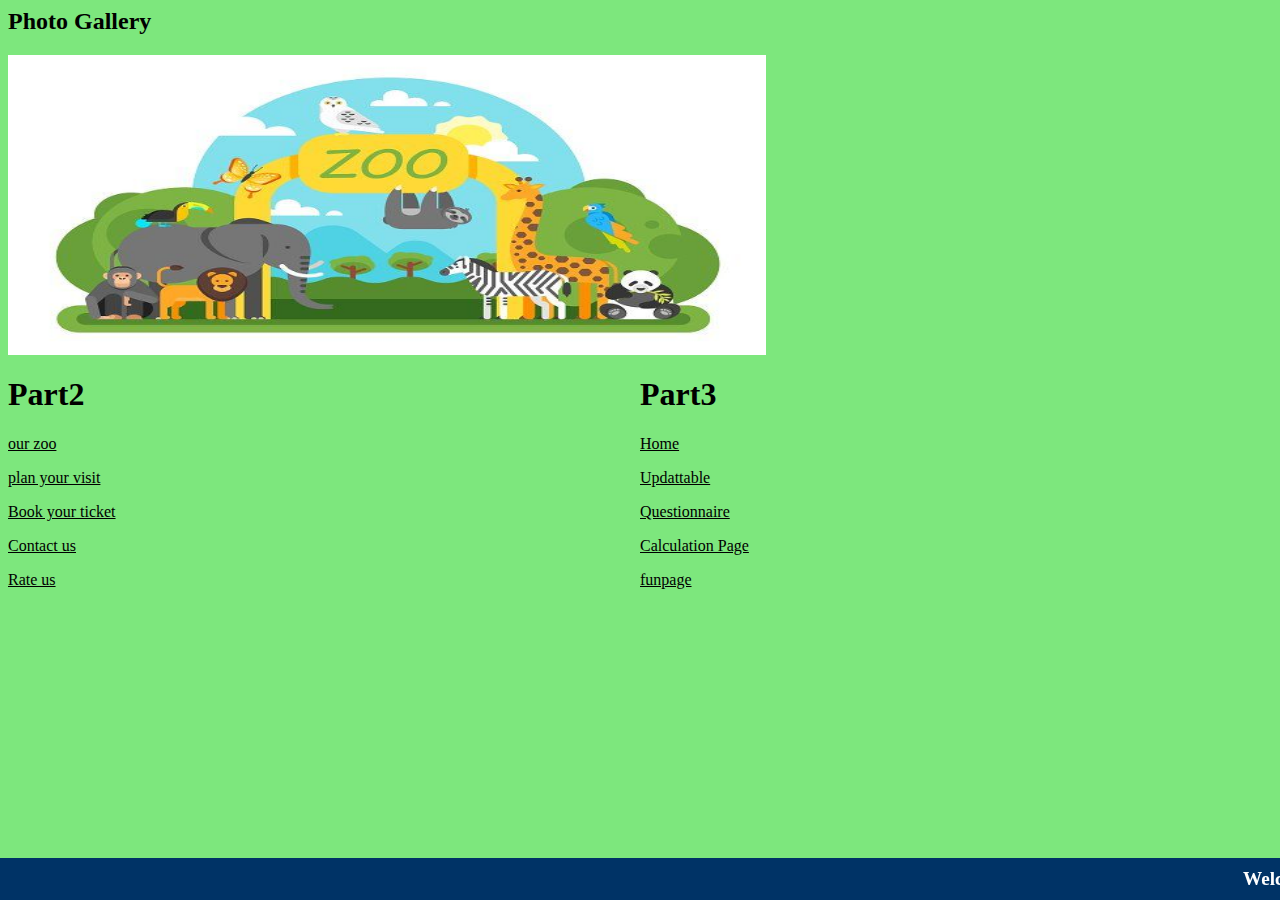
<file: index.html>
<html>
    <head>

    </head>
    <style>
        .photo-gallery {
            position: relative;
            height: 300px;
            overflow: hidden;
        }
      
        .photo-gallery img {
            position: absolute;
            top: 0;
            left: 0;
            width: 60%;
            height: 100%;
            opacity: 0;
            transition: opacity 1s;
        }
      
        .photo-gallery img {
            opacity: 1;
        }
    </style>
    
    <body style="background-color: rgb(125, 231, 125);">
        <div class="text-banner">
            <marquee direction="left">Welcome to the Zoo Time website! Today is <span id="current-date"></span>, and the time is <span id="current-time"></span></marquee>
          </div>
          
          <script>
            // Update the current date and time in the text-banner
            setInterval(function() {
              var now = new Date();
              document.getElementById("current-date").innerHTML = now.toLocaleDateString();
              document.getElementById("current-time").innerHTML = now.toLocaleTimeString();
            }, 1000);
          </script>
          
          <style>
            .text-banner {
              background-color: #003366;
              color: white;
              padding: 10px;
              position: fixed;
              bottom: 0;
              left: 0;
              width: 100%;
            }
          
            marquee {
              font-size: 1.2em;
              font-weight: bold;
            }
          </style>

<h2>Photo Gallery</h2>

<div class="photo-gallery">
  <img src="logo.jpg">
  <img src="zoo1.jpg">
  <img src="zoo2.jpg">
  <img src="zoo3.jpg">
  <img src="zoo4.jpg">
  <img src="zoo5.jpg">
  <img src="zoo6.jpg">
</div> 
<div style="display: flex;">
  <div style="flex: 1;">
    <h1>Part2</h1>
    <a href="ourzoo.html" style="color: black;">our zoo</a>
    <p></p>
    <a href="plan your visit.html" style="color: black;">plan your visit</a>
    <p></p>
    <a href="Book your ticket.html" style="color: black;">Book your ticket</a>
    <p></p>
    <a href="Contact us.html" style="color: black;">Contact us</a>
    <p></p>
    <a href="Rate us.html" style="color: black;">Rate us</a>
  </div>
  <div style="flex: 1;">
    <h1>Part3</h1>
    <a href="index.html" style="color: black;">Home</a>
    <p></p>
    <a href="Updattable.html" style="color: black;">Updattable</a>
    <p></p>
    <a href="Questionnaire .html" style="color: black;">Questionnaire</a>
    <p></p>
    <a href="Calculation Page.html" style="color: black;">Calculation Page</a>
    <p></p>
    <a href="funpage.html" style="color: black;">funpage</a>
  </div>
</div>


<script>
  var photoIndex = 0;
  var photos = document.querySelectorAll(".photo-gallery img");

  // Show the first photo and start the rotation timer
  showPhoto();
  setInterval(nextPhoto, 3000);

  function showPhoto() {
    // Hide all photos except the current one
    for (var i = 0; i < photos.length; i++) {
      if (i === photoIndex) {
        photos[i].style.display = "block";
      } else {
        photos[i].style.display = "none";
      }
    }
  }

  function nextPhoto() {
    // Increment the photo index and wrap around to 0 when reaching the end
    photoIndex++;
    if (photoIndex >= photos.length) {
      photoIndex = 0;
    }
    showPhoto();
  }
</script>
          
    </body>
</html>
</file>
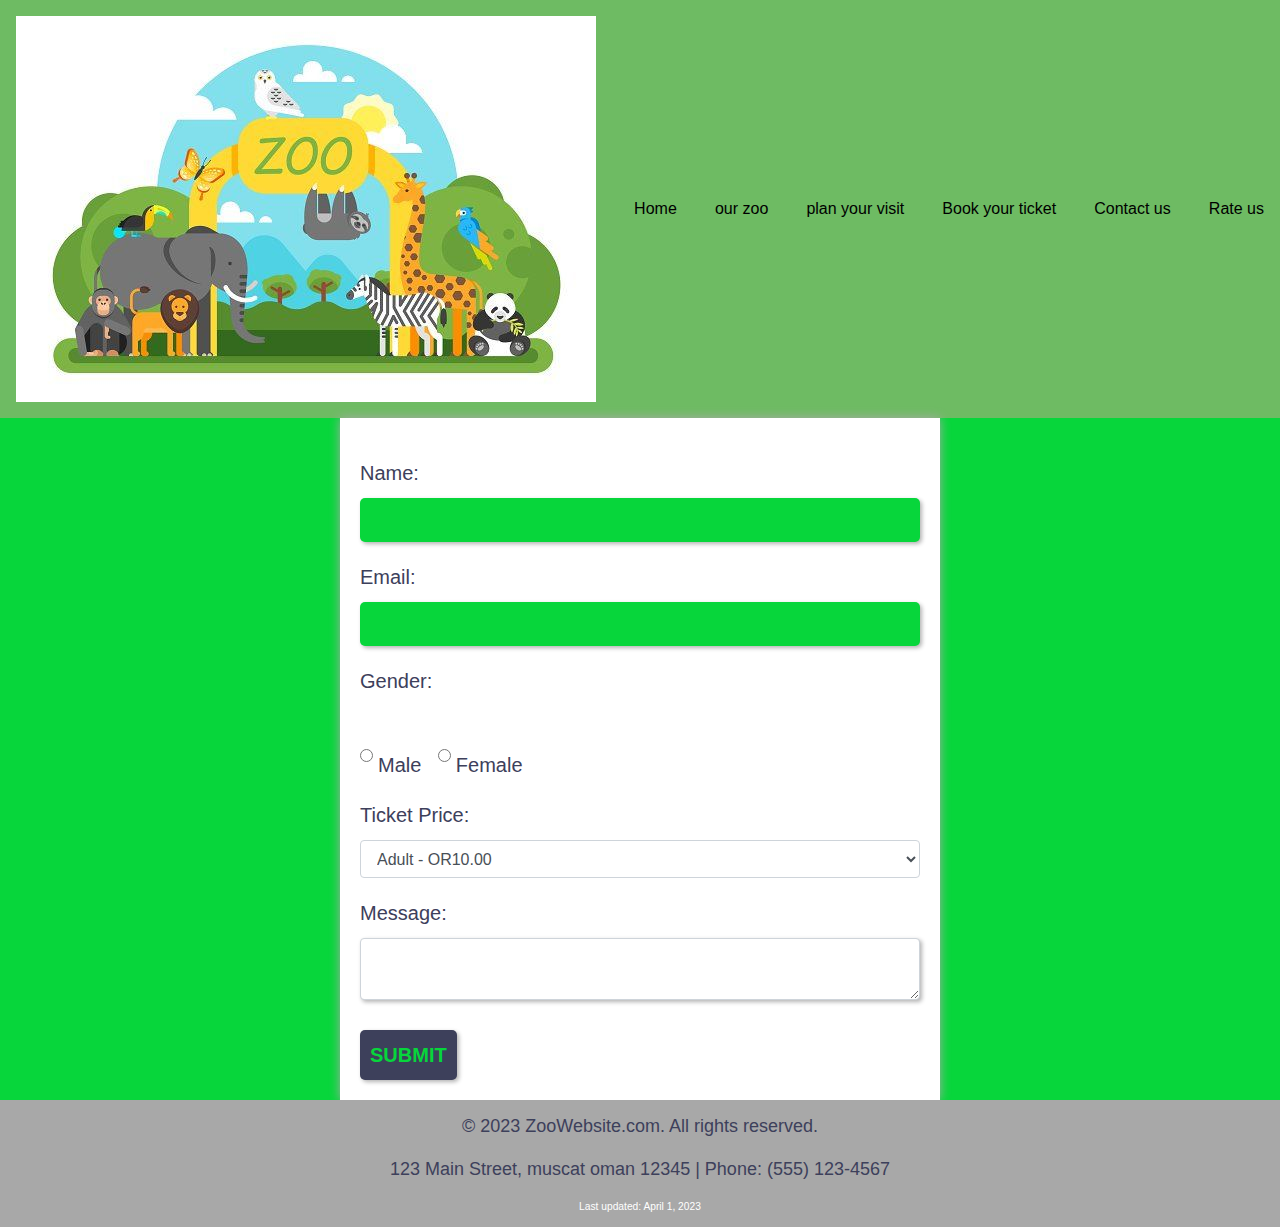
<file: Book your ticket.html>
<html>
<head>
  <title>Book your ticket</title>
  <meta charset="utf-8">
  <meta name="viewport" content="width=device-width, initial-scale=1, shrink-to-fit=no">

  <!-- Bootstrap CSS -->
  <link rel="stylesheet" href="https://maxcdn.bootstrapcdn.com/bootstrap/4.0.0/css/bootstrap.min.css" integrity="sha384-Gn5384xqQ1aoWXA+058RXPxPg6fy4IWvTNh0E263XmFcJlSAwiGgFAW/dAiS6JXm" crossorigin="anonymous">

  <!-- Optional JavaScript -->
  <!-- jQuery first, then Popper.js, then Bootstrap JS -->
  <script src="https://code.jquery.com/jquery-3.2.1.slim.min.js" integrity="sha384-KJ3o2DKtIkvYIK3UENzmM7KCkRr/rE9/Qpg6aAZGJwFDMVNA/XvoArmG21ZeQFcw" crossorigin="anonymous"></script>
  <script src="https://cdnjs.cloudflare.com/ajax/libs/popper.js/1.12.9/umd/popper.min.js" integrity="sha384-ApNbgh9B+Y1QKtv3Rn7W3mgPxhU9K/ScQsAP7hUibX39j7fakFPskvXusvfa0b4Q" crossorigin="anonymous"></script>
  <script src="https://maxcdn.bootstrapcdn.com/bootstrap/4.0.0/js/bootstrap.min.js" integrity="sha384-JZR6Spejh4U02d8jOt6vLEHfe/JQGiRRSQQxSfFWpi1MquVdAyjUar5+76PVCmYl" crossorigin="anonymous"></script>
  <link rel="stylesheet" href="style.css">
</head>
<body>
  <nav>
    <logo>
        <img src="logo.jpg">
    </logo>
    <a href="index.html" style="color: black;">Home</a>
    <a href="ourzoo.html" style="color: black;">our zoo</a>
    <a href="plan your visit.html" style="color: black;">plan your visit</a>
    <a href="Book your ticket.html" style="color: black;">Book your ticket</a>
    <a href="Contact us.html" style="color: black;">Contact us</a>
    <a href="Rate us.html" style="color: black;">Rate us</a>
  </nav>
  <form action="https://httpbin.org/get" method="get">
    <div class="form-group">
      <label for="name">Name:</label>
      <input type="text" class="form-control" id="name" name="name">
    </div>
    <div class="form-group">
      <label for="email">Email:</label>
      <input type="email" class="form-control" id="email" name="email">
    </div>
    <div class="form-group">
      <label for="gender">Gender:</label><br>
      <div class="form-check form-check-inline">
        <input type="radio" class="form-check-input" id="male" name="gender" value="male">
        <label class="form-check-label" for="male">Male</label>
      </div>
      <div class="form-check form-check-inline">
        <input type="radio" class="form-check-input" id="female" name="gender" value="female">
        <label class="form-check-label" for="female">Female</label>
      </div>
    </div>
    <div class="form-group">
      <label for="ticket-price">Ticket Price:</label>
      <select class="form-control" id="ticket-price" name="ticket-price">
        <option value="10.00">Adult - OR10.00</option>
        <option value="5.00">Child - OR5.00</option>
        <option value="7.50">Senior - OR7.50</option>
      </select>
    </div>
    <div class="form-group">
      <label for="message">Message:</label>
      <textarea class="form-control" id="message" name="message"></textarea>
    </div>
    <button type="submit" class="btn btn-primary">Submit</button>
  </form>
  
  <footer>
    <p>&copy; 2023 ZooWebsite.com. All rights reserved.</p>
    <p>123 Main Street, muscat oman 12345 | Phone: (555) 123-4567</p>
    <small>Last updated: April 1, 2023</small>
  
  </footer>
</body>
</html>
</file>
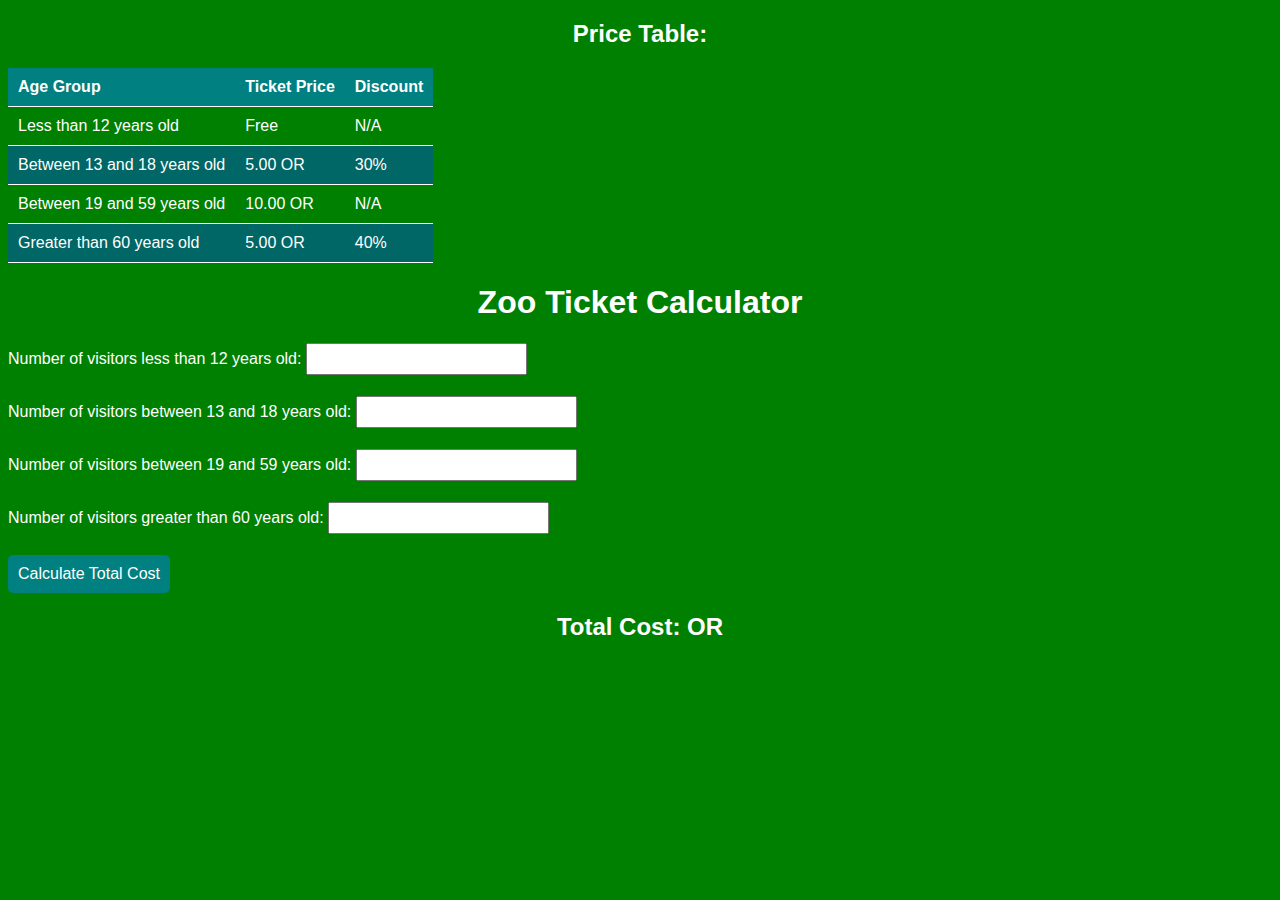
<file: Calculation Page.html>
<!DOCTYPE html>
<html>
  <head>
    <title>Zoo Ticket Calculator</title>
    <style>
        body {
          background-color: green;
          color: white;
          font-family: Arial, sans-serif;
        }
        table {
          border-collapse: collapse;
          margin: 20px 0;
        }
        th, td {
          padding: 10px;
          text-align: left;
          border-bottom: 1px solid white;
        }
        th {
          background-color: #008080;
        }
        tr:nth-child(even) {
          background-color: #006666;
        }
        form {
          margin-top: 20px;
        }
        label {
          display: inline-block;
          margin-bottom: 10px;
        }
        input[type=number] {
          padding: 5px;
          font-size: 16px;
        }
        button {
          padding: 10px;
          background-color: #008080;
          color: white;
          font-size: 16px;
          border: none;
          border-radius: 5px;
          cursor: pointer;
        }
        button:hover {
          background-color: #006666;
        }
        h1, h2 {
          text-align: center;
        }
        #total-cost {
          font-weight: bold;
          font-size: 20px;
        }
      </style>
  </head>
  <body>
    <h2>Price Table:</h2>
    <table>
      <thead>
        <tr>
          <th>Age Group</th>
          <th>Ticket Price</th>
          <th>Discount</th>
        </tr>
      </thead>
      <tbody>
        <tr>
          <td>Less than 12 years old</td>
          <td>Free</td>
          <td>N/A</td>
        </tr>
        <tr>
          <td>Between 13 and 18 years old</td>
          <td>5.00 OR</td>
          <td>30%</td>
        </tr>
        <tr>
          <td>Between 19 and 59 years old</td>
          <td>10.00 OR</td>
          <td>N/A</td>
        </tr>
        <tr>
          <td>Greater than 60 years old</td>
          <td>5.00 OR</td>
          <td>40%</td>
        </tr>
      </tbody>
    </table>
    <h1>Zoo Ticket Calculator</h1>
    <form>
      <label for="age-group-1">Number of visitors less than 12 years old:</label>
      <input type="number" id="age-group-1" name="age-group-1"><br><br>
      <label for="age-group-2">Number of visitors between 13 and 18 years old:</label>
      <input type="number" id="age-group-2" name="age-group-2"><br><br>
      <label for="age-group-3">Number of visitors between 19 and 59 years old:</label>
      <input type="number" id="age-group-3" name="age-group-3"><br><br>
      <label for="age-group-4">Number of visitors greater than 60 years old:</label>
      <input type="number" id="age-group-4" name="age-group-4"><br><br>
      <button type="button" onclick="calculateTotal()">Calculate Total Cost</button>
    </form>
    <h2>Total Cost: <span id="total-cost"></span>OR</h2>
    <script>
        function calculateTotal() {
          var ageGroup1 = document.getElementById("age-group-1").value;
          var ageGroup2 = document.getElementById("age-group-2").value;
          var ageGroup3 = document.getElementById("age-group-3").value;
          var ageGroup4 = document.getElementById("age-group-4").value;
      
          var cost = 0;
      
          // calculate cost for age group 1 (less than 12 years old)
          // they get in for free
          // so no cost added
      
          // calculate cost for age group 2 (between 13 and 18 years old)
          // they get 30% discount
          cost += (ageGroup2 * 5) * 0.7;
      
          // calculate cost for age group 3 (between 19 and 59 years old)
          // they pay full price
          cost += ageGroup3 * 10;
      
          // calculate cost for age group 4 (greater than 60 years old)
          // they get 40% discount
          cost += (ageGroup4 * 5) * 0.6;
      
          // display the total cost on the page
          document.getElementById("total-cost").innerHTML = cost.toFixed(2);
        }
      </script>
       </body>
       </html>
</file>
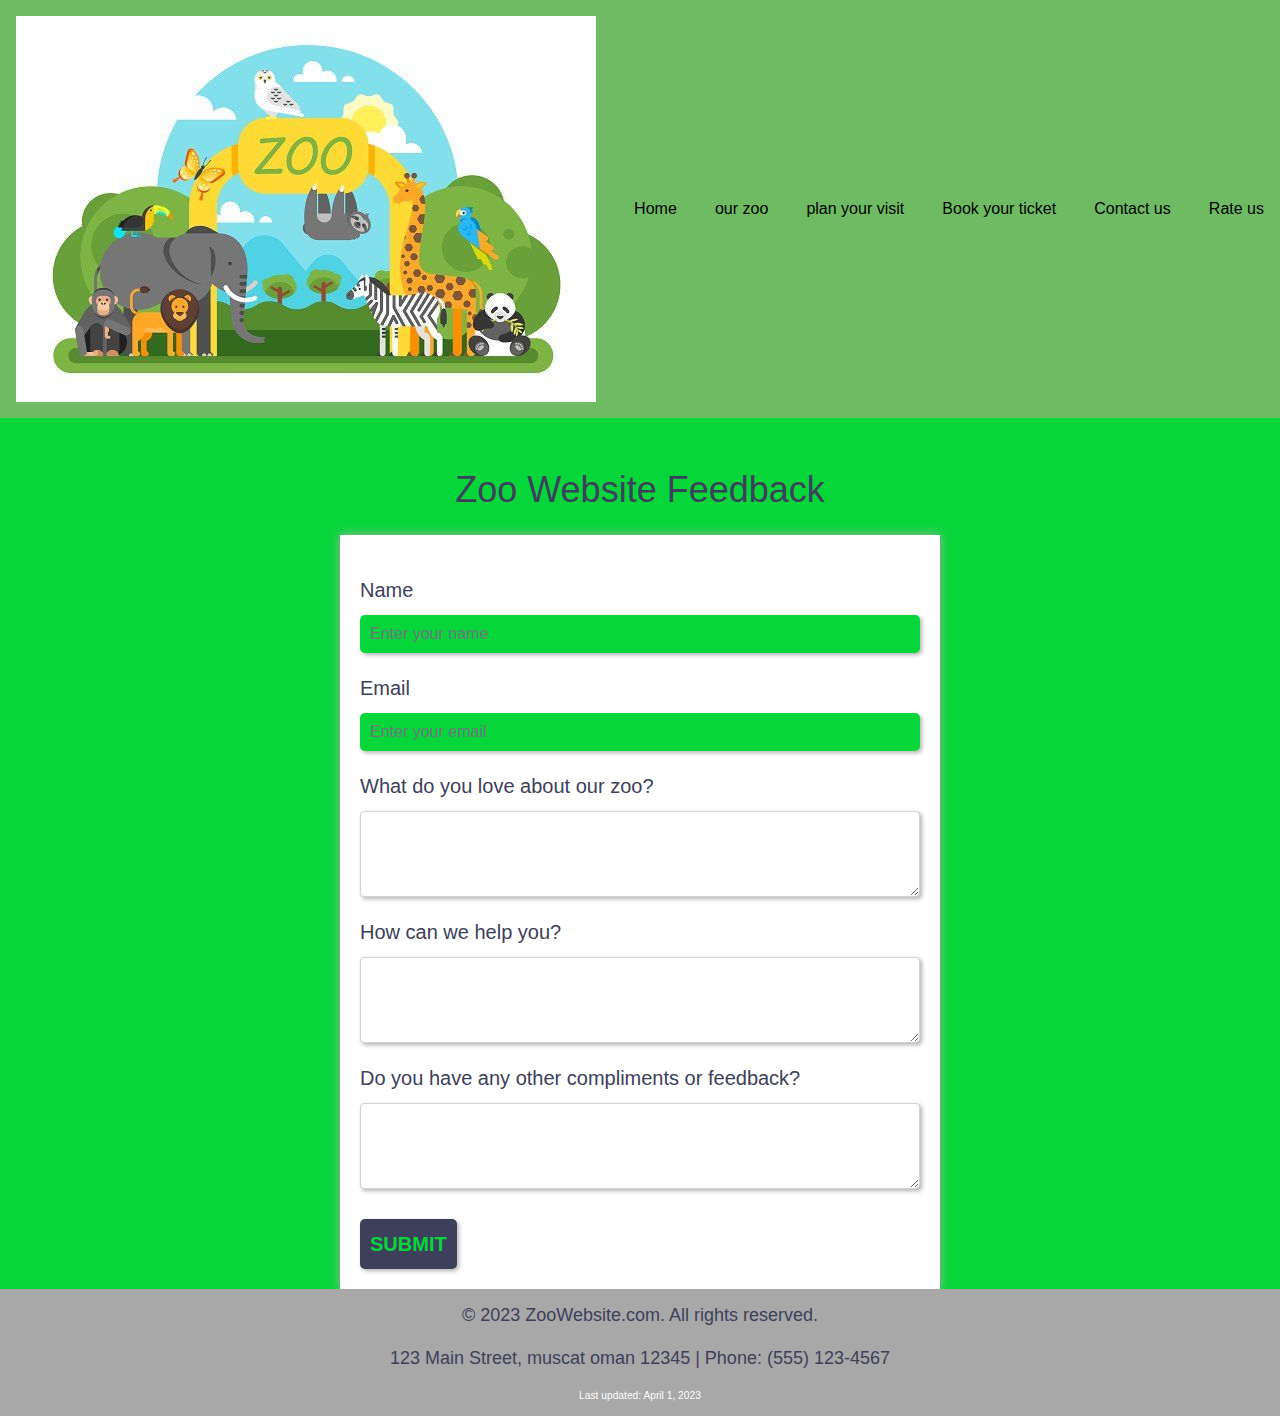
<file: Contact us.html>
<html lang="en">
<head>
    <meta charset="UTF-8">
  <meta name="viewport" content="width=device-width, initial-scale=1.0">
  <title>Zoo Website Feedback</title>
  <!-- Bootstrap CSS -->
  <link rel="stylesheet" href="https://stackpath.bootstrapcdn.com/bootstrap/4.3.1/css/bootstrap.min.css" integrity="sha384-ggOyR0iXCbMQv3Xipma34MD+dH/1fQ784/j6cY/iJTQUOhcWr7x9JvoRxT2MZw1T" crossorigin="anonymous">
  <link rel="stylesheet" href="style.css">
</head>
<body>
  <nav>
    <logo>
        <img src="logo.jpg">
    </logo>
    <a href="index.html" style="color: black;">Home</a>
    <a href="ourzoo.html" style="color: black;">our zoo</a>
    <a href="plan your visit.html" style="color: black;">plan your visit</a>
    <a href="Book your ticket.html" style="color: black;">Book your ticket</a>
    <a href="Contact us.html" style="color: black;">Contact us</a>
    <a href="Rate us.html" style="color: black;">Rate us</a>
  </nav>
  <div class="container mt-5">
    <h1 class="mb-4">Zoo Website Feedback</h1>
    <form action="https://httpbin.org/get" method="get">
      <div class="form-group">
        <label for="name">Name</label>
        <input type="text" class="form-control" id="name" placeholder="Enter your name">
      </div>
      <div class="form-group">
        <label for="email">Email</label>
        <input type="email" class="form-control" id="email" placeholder="Enter your email">
      </div>
      <div class="form-group">
        <label for="message">What do you love about our zoo?</label>
        <textarea class="form-control" id="message" name="message" rows="3"></textarea>
      </div>
      <div class="form-group">
        <label for="help">How can we help you?</label>
        <textarea class="form-control" id="help" name="help" rows="3"></textarea>
      </div>
      <div class="form-group">
        <label for="compliments">Do you have any other compliments or feedback?</label>
        <textarea class="form-control" id="compliments" name="compliments" rows="3"></textarea>
      </div>
      <button type="submit" class="btn btn-primary">Submit</button>
    </form>
  </div>
  <!-- Bootstrap JavaScript -->
  <script src="https://code.jquery.com/jquery-3.3.1.slim.min.js" integrity="sha384-q8i/X+965DzO0rT7abK41JStQIAqVgRVzpbzo5smXKp4YfRvH+8abtTE1Pi6jizo" crossorigin="anonymous"></script>
  <script src="https://cdnjs.cloudflare.com/ajax/libs/popper.js/1.14.7/umd/popper.min.js" integrity="sha384-UO2eT0CpHqdSJQ6hJty5KVphtPhzWj9WO1clHTMGa3JDZwrnQq4sF86dIHNDz0W1" crossorigin="anonymous"></script>
  <script src="https://stackpath.bootstrapcdn.com/bootstrap/4.3.1/js/bootstrap.min.js" integrity="sha384-JjSmVgyd0p3pXB1rRibZUAYoIIy6OrQ6VrjIEaFf/nJGzIxFDsf4x0xIM+B07jRM" crossorigin="anonymous"></script>
  <footer>
    <p>&copy; 2023 ZooWebsite.com. All rights reserved.</p>
    <p>123 Main Street, muscat oman 12345 | Phone: (555) 123-4567</p>
    <small>Last updated: April 1, 2023</small>
  </footer>
</body>
</html>
</file>
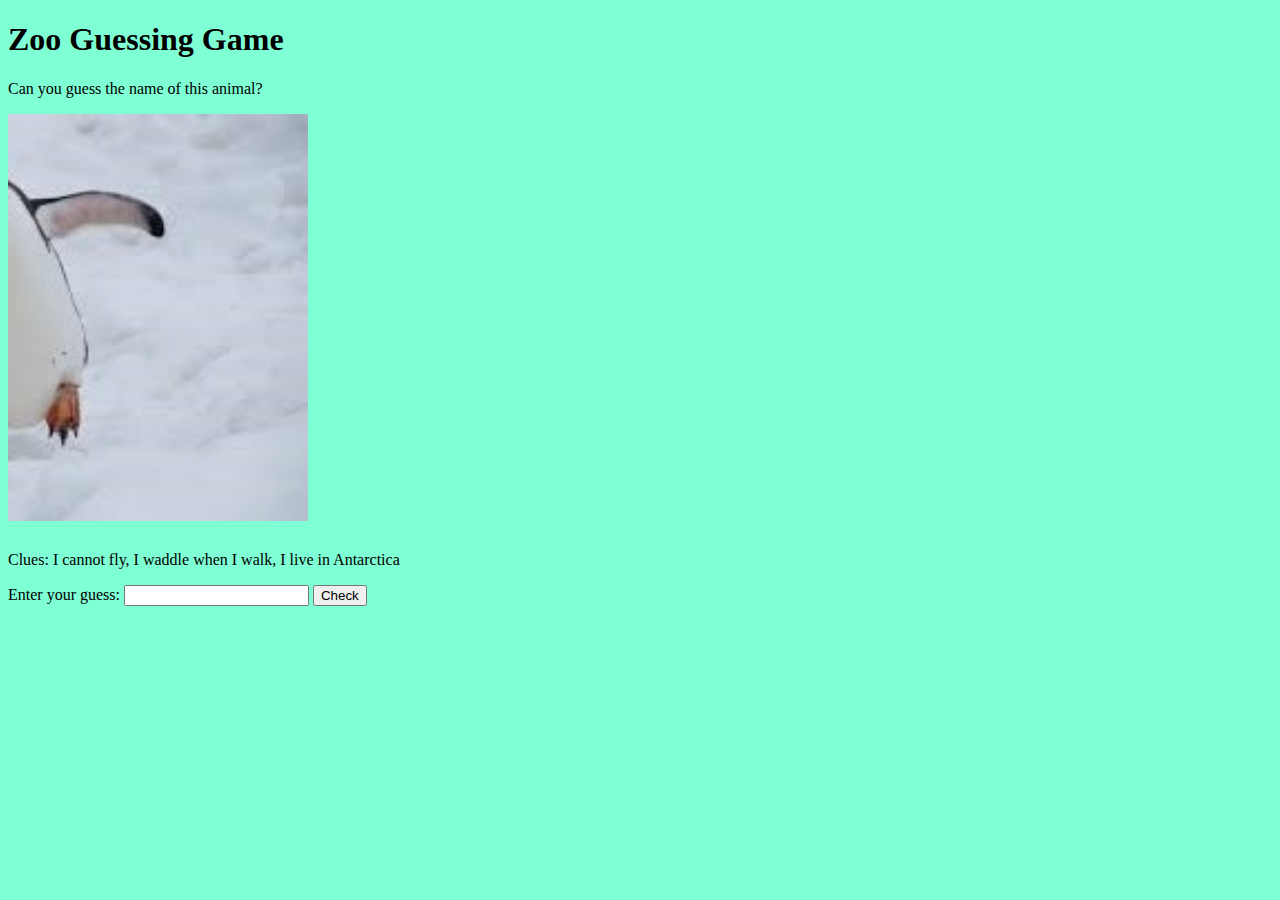
<file: funpage.html>
<!DOCTYPE html>
<html>
<head>
	<title>Zoo Guessing Game</title>
	<style>
		img {
			width: 300px;
			height: auto;
			margin-bottom: 10px;
		}
	</style>
</head>
<body style="background-color: aquamarine;">
	<h1>Zoo Guessing Game</h1>
	<p>Can you guess the name of this animal?</p>
	<img id="animal-pic" src="https://via.placeholder.com/300x200" alt="animal picture">
	<p id="clues"></p>
	<form onsubmit="checkGuess(); return false;">
		<label for="guess">Enter your guess:</label>
		<input type="text" id="guess" name="guess">
		<button type="submit">Check</button>
	</form>
	<p id="result"></p>

	<script>
		// Define an array of objects, each representing an animal with its picture and clues
		var animals = [
			{
				name: "lion",
				picture: "lion2.jpg",
				clues: ["I am the king of the jungle", "I have a big mane", "I roar loudly"]
			},
			{
				name: "giraffe",
				picture: "Giraffe2.jpg",
				clues: ["I have a long neck", "I am the tallest land animal", "I have spots on my coat"]
			},
			{
				name: "penguin",
				picture: "penguin2.jpg",
				clues: ["I cannot fly", "I waddle when I walk", "I live in Antarctica"]
			}
		];

		var animal, guessCounter = 0;

		 // Function to select a random animal from the array and display its picture and clues
		function displayAnimal() {
			animal = animals[Math.floor(Math.random() * animals.length)];
			document.getElementById("animal-pic").src = animal.picture;
			document.getElementById("clues").innerHTML = "Clues: " + animal.clues.join(", ");
		}

		displayAnimal();

		// Function to check the player's guess
		function checkGuess() {
			var guess = document.getElementById("guess").value.toLowerCase();
			if (guess === animal.name) {
				document.getElementById("result").innerHTML = "Correct! The animal is a " + animal.name + ".";
				guessCounter++;
				if (guessCounter >= animals.length) {
					guessCounter = 0;
				}
				displayAnimal();
			} else {
				document.getElementById("result").innerHTML = "Incorrect. Try again.";
			}
		}
	</script>
</body>
</html>
</file>
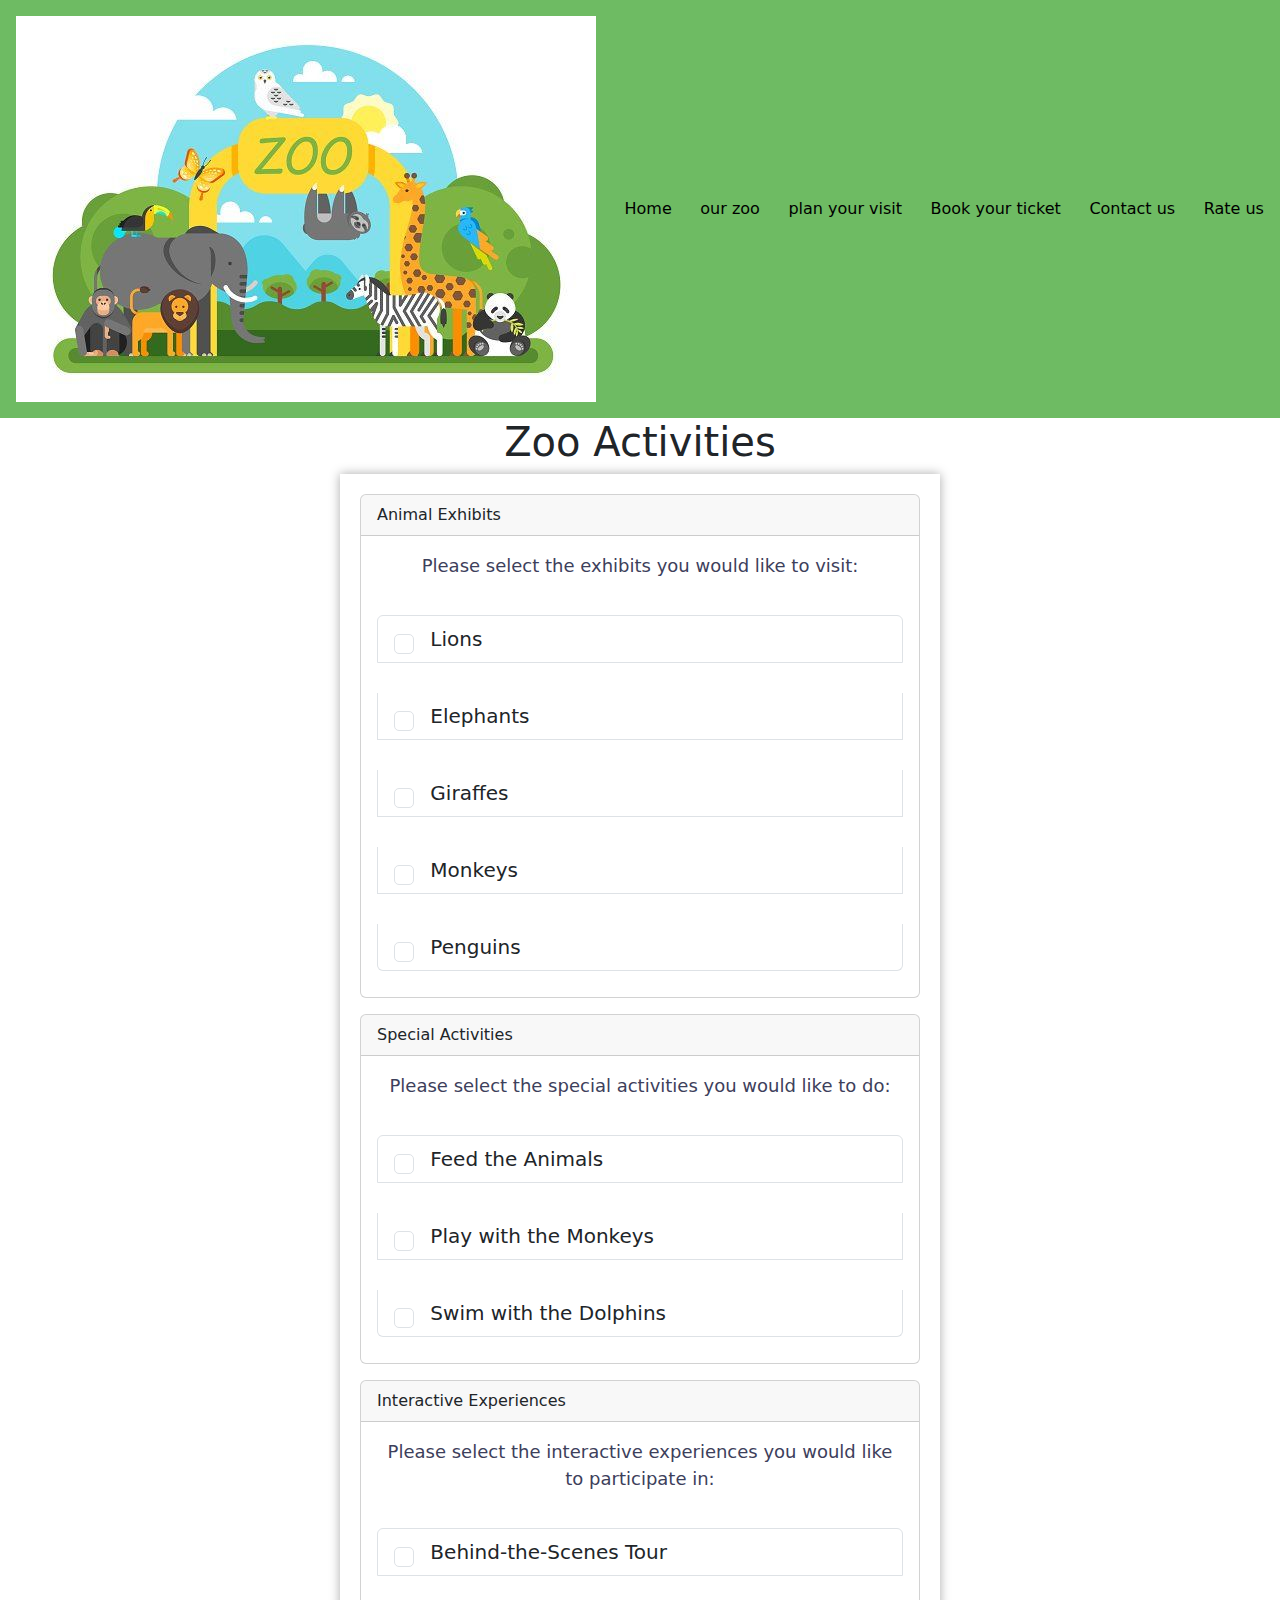
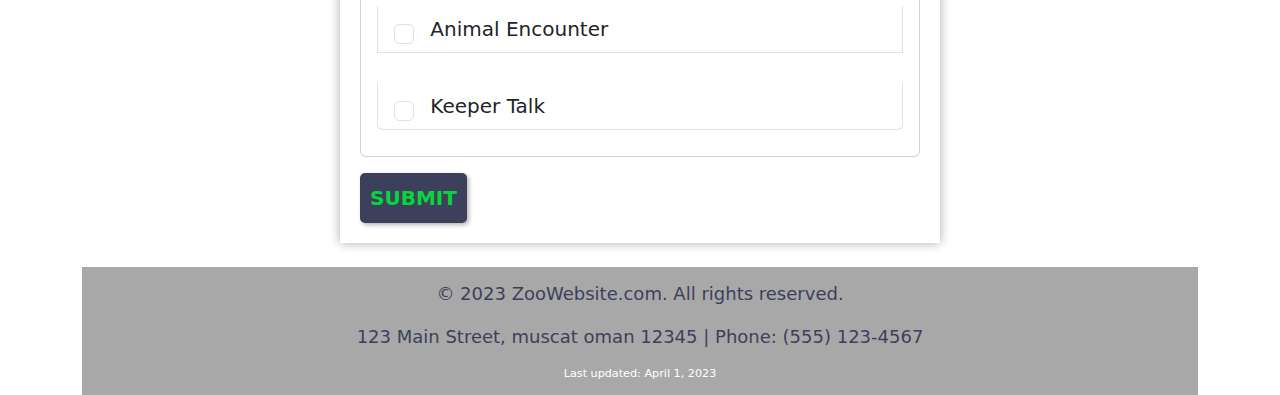
<file: plan your visit.html>
<html>
<head>
  <title>plan your visit</title>
  <link rel="stylesheet" href="style.css">
  <meta charset="UTF-8">
  <!-- Include the Bootstrap CSS file -->
  <link rel="stylesheet" href="https://cdnjs.cloudflare.com/ajax/libs/twitter-bootstrap/5.3.2/css/bootstrap.min.css">
</head>
</head>
<body>
  <nav>
    <logo>
        <img src="logo.jpg">
    </logo>
    <a href="index.html" style="color: black;">Home</a>
    <a href="ourzoo.html" style="color: black;">our zoo</a>
    <a href="plan your visit.html" style="color: black;">plan your visit</a>
    <a href="Book your ticket.html" style="color: black;">Book your ticket</a>
    <a href="Contact us.html" style="color: black;">Contact us</a>
    <a href="Rate us.html" style="color: black;">Rate us</a>
  </nav>
  <div class="container">
    <h1>Zoo Activities</h1>
    <form action="https://httpbin.org/get" method="get">

        <!-- First set of activity choices -->
        <div class="card">
          <div class="card-header">Animal Exhibits</div>
          <div class="card-body">
            <p>Please select the exhibits you would like to visit:</p>
            <div class="list-group">
              <label class="list-group-item">
                <input type="checkbox" name="exhibits[]" value="Lions" class="form-check-input">
                Lions
              </label>
              <label class="list-group-item">
                <input type="checkbox" name="exhibits[]" value="Elephants" class="form-check-input">
                Elephants
              </label>
              <label class="list-group-item">
                <input type="checkbox" name="exhibits[]" value="Giraffes" class="form-check-input">
                Giraffes
              </label>
              <label class="list-group-item">
                <input type="checkbox" name="exhibits[]" value="Monkeys" class="form-check-input">
                Monkeys
              </label>
              <label class="list-group-item">
                <input type="checkbox" name="exhibits[]" value="Penguins" class="form-check-input">
                Penguins
              </label>
            </div>
          </div>
        </div>
      
        <!-- Second set of activity choices -->
        <div class="card mt-3">
          <div class="card-header">Special Activities</div>
          <div class="card-body">
            <p>Please select the special activities you would like to do:</p>
            <div class="list-group">
              <label class="list-group-item">
                <input type="checkbox" name="activities[]" value="Feed the Animals" class="form-check-input">
                Feed the Animals
              </label>
              <label class="list-group-item">
                <input type="checkbox" name="activities[]" value="Play with the Monkeys" class="form-check-input">
                Play with the Monkeys
              </label>
              <label class="list-group-item">
                <input type="checkbox" name="activities[]" value="Swim with the Dolphins" class="form-check-input">
                Swim with the Dolphins
              </label>
            </div>
          </div>
        </div>
      
        <!-- Third set of activity choices -->
        <div class="card mt-3">
          <div class="card-header">Interactive Experiences</div>
          <div class="card-body">
            <p>Please select the interactive experiences you would like to participate in:</p>
            <div class="list-group">
              <label class="list-group-item">
                <input type="checkbox" name="experiences[]" value="Behind-the-Scenes Tour" class="form-check-input">
                Behind-the-Scenes Tour
              </label>
              <label class="list-group-item">
                <input type="checkbox" name="experiences[]" value="Animal Encounter" class="form-check-input">
                Animal Encounter
              </label>
              <label class="list-group-item">
                <input type="checkbox" name="experiences[]" value="Keeper Talk" class="form-check-input">
                Keeper Talk
              </label>
            </div>
          </div>
        </div>
      
        <!-- Submit button for the form -->
        <button type="submit" class="btn btn-primary mt-3">Submit</button>
      
      </form>
<br>      
<footer>
    <p>&copy; 2023 ZooWebsite.com. All rights reserved.</p>
    <p>123 Main Street, muscat oman 12345 | Phone: (555) 123-4567</p>
    <small>Last updated: April 1, 2023</small>
  
  </footer>
</body>
</html>
</file>
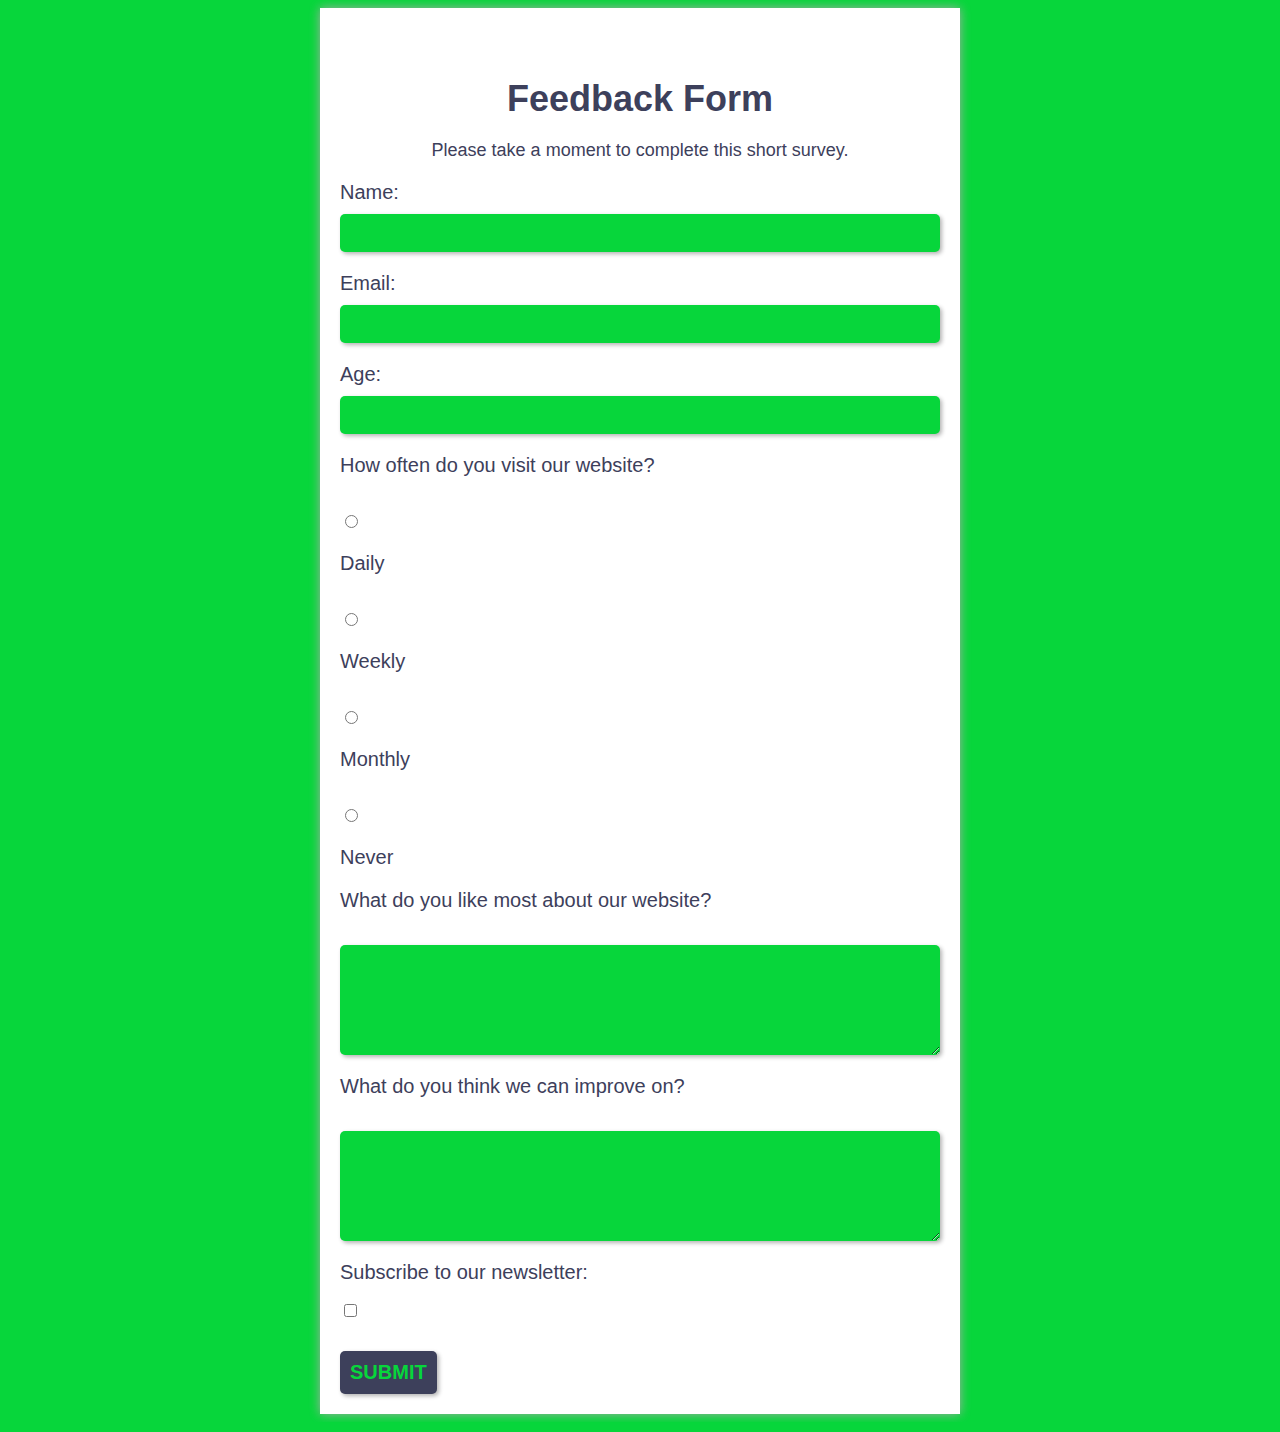
<file: Questionnaire .html>
<!DOCTYPE html>
<html>
  <head>
    <meta charset="UTF-8">
    <title>Feedback Form</title>
    <link rel="stylesheet" href="style.css">
  </head>
  <body>
    <form id="feedback-form" action="https://httpbin.org/get" method="get">
      <h1>Feedback Form</h1>
      <p>Please take a moment to complete this short survey.</p>
      
      <label for="name">Name:</label>
      <input type="text" id="name" name="name" required>
      
      <label for="email">Email:</label>
      <input type="email" id="email" name="email" required>
      
      <label for="age">Age:</label>
      <input type="number" id="age" name="age" min="0" max="200" required>
      
      <label>How often do you visit our website?</label>
      <br>
      <input type="radio" id="daily" name="visit-frequency" value="daily">
      <label for="daily">Daily</label>
      <br>
      <input type="radio" id="weekly" name="visit-frequency" value="weekly">
      <label for="weekly">Weekly</label>
      <br>
      <input type="radio" id="monthly" name="visit-frequency" value="monthly">
      <label for="monthly">Monthly</label>
      <br>
      <input type="radio" id="never" name="visit-frequency" value="never">
      <label for="never">Never</label>
      
      <label>What do you like most about our website?</label>
      <br>
      <textarea id="like-most" name="like-most" rows="5"></textarea>
      
      <label>What do you think we can improve on?</label>
      <br>
      <textarea id="improve-on" name="improve-on" rows="5"></textarea>
      
      <label for="subscribe">Subscribe to our newsletter:</label>
      <input type="checkbox" id="subscribe" name="subscribe" value="yes">
      
      <button type="submit" onclick="submitForm()">Submit</button>
    </form>
    
    <script>
     function submitForm() {
  // Get the form inputs
  const nameInput = document.getElementById('name');
  const emailInput = document.getElementById('email');
  const ageInput = document.getElementById('age');
  const visitFrequencyInput = document.querySelector('input[name="visit-frequency"]:checked');
  const likeMostInput = document.getElementById('like-most');
  const improveOnInput = document.getElementById('improve-on');
  const subscribeInput = document.getElementById('subscribe');

  // Check if any of the required fields are empty
  const requiredInputs = [nameInput, emailInput, ageInput, visitFrequencyInput, likeMostInput, improveOnInput];
  for (const input of requiredInputs) {
    if (input.value.trim() === '') {
      alert('Please fill in all required fields.');
      input.focus();
      return false;
    }
  }

  // Check if email is correct
  if (emailInput.value.search('@') === -1) {
    alert('Please enter a valid email address.');
    emailInput.focus();
    return false;
  }

  // Check if age is in valid range
  const ageValue = parseInt(ageInput.value);
  if (isNaN(ageValue) || ageValue < 18 || ageValue > 120) {
    alert('Please enter a valid age between 18 and 120.');
    ageInput.focus();
    return false;
  }

  // Return true if all checks pass
  return true;
}

    </script>
  </body>
</html>
</file>
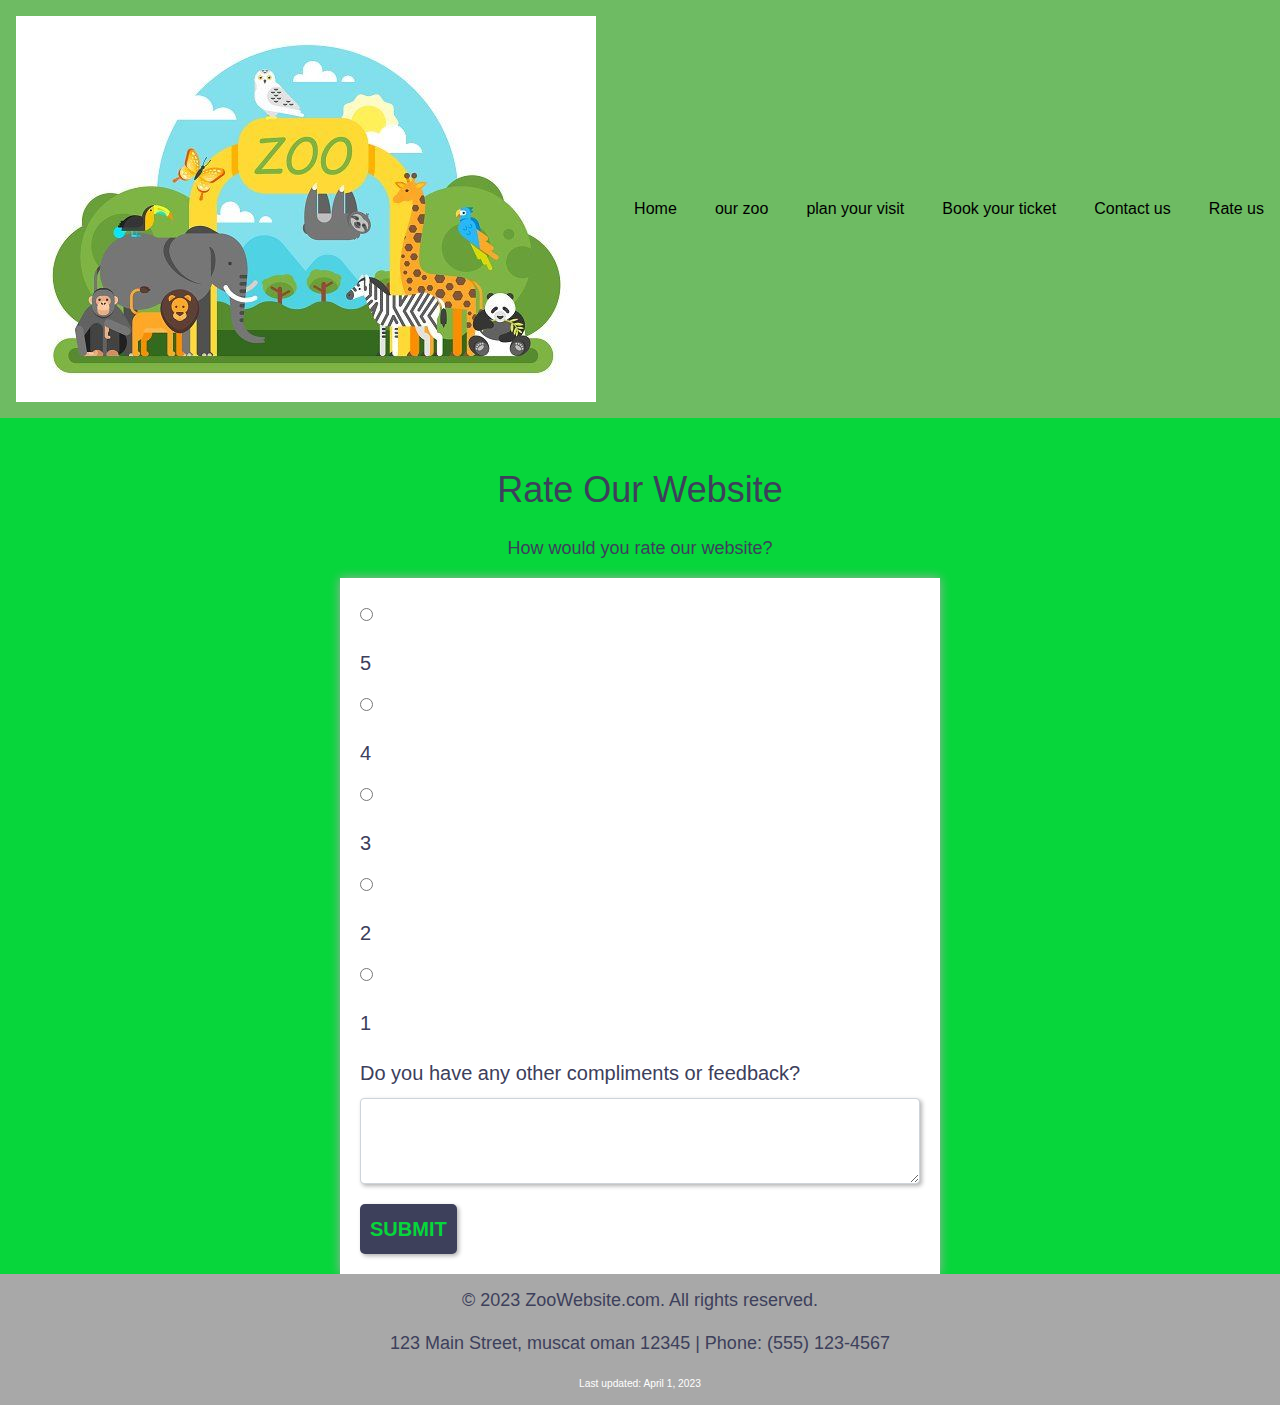
<file: Rate us.html>
<!DOCTYPE html>
<html lang="en">
<head>
  <meta charset="UTF-8">
  <meta name="viewport" content="width=device-width, initial-scale=1.0">
  <title>Website Rating</title>
  <!-- Bootstrap CSS -->
  <link rel="stylesheet" href="https://stackpath.bootstrapcdn.com/bootstrap/4.3.1/css/bootstrap.min.css" integrity="sha384-ggOyR0iXCbMQv3Xipma34MD+dH/1fQ784/j6cY/iJTQUOhcWr7x9JvoRxT2MZw1T" crossorigin="anonymous">
  <link rel="stylesheet" href="style.css">
</head>
<body>
  <nav>
    <logo>
        <img src="logo.jpg">
    </logo>
    <a href="index.html" style="color: black;">Home</a>
    <a href="ourzoo.html" style="color: black;">our zoo</a>
    <a href="plan your visit.html" style="color: black;">plan your visit</a>
    <a href="Book your ticket.html" style="color: black;">Book your ticket</a>
    <a href="Contact us.html" style="color: black;">Contact us</a>
    <a href="Rate us.html" style="color: black;">Rate us</a>
  </nav>
  <div class="container mt-5">
    <h1 class="mb-4">Rate Our Website</h1>
    <p>How would you rate our website?</p>
    <div class="rating">
      <form action="https://httpbin.org/get" method="get">
        <input type="radio" name="rating" value="5" id="5">
        <label for="5"><i class="fa fa-star"></i> 5</label>
        <input type="radio" name="rating" value="4" id="4">
        <label for="4"><i class="fa fa-star"></i> 4</label>
        <input type="radio" name="rating" value="3" id="3">
        <label for="3"><i class="fa fa-star"></i> 3</label>
        <input type="radio" name="rating" value="2" id="2">
        <label for="2"><i class="fa fa-star"></i> 2</label>
        <input type="radio" name="rating" value="1" id="1">
        <label for="1"><i class="fa fa-star"></i> 1</label>
        <div class="form-group">
            <label for="compliments">Do you have any other compliments or feedback?</label>
            <textarea class="form-control" id="compliments" name="compliments" rows="3"></textarea>
          </div>
        <button type="submit" class="btn btn-primary mt-3">Submit</button>
      </form>
    </div>
  </div>
  <!-- Bootstrap JavaScript -->
  <script src="https://code.jquery.com/jquery-3.3.1.slim.min.js" integrity="sha384-q8i/X+965DzO0rT7abK41JStQIAqVgRVzpbzo5smXKp4YfRvH+8abtTE1Pi6jizo" crossorigin="anonymous"></script>
  <script src="https://cdnjs.cloudflare.com/ajax/libs/popper.js/1.14.7/umd/popper.min.js" integrity="sha384-UO2eT0CpHqdSJQ6hJty5KVphtPhz"></script>
  <footer>
    <p>&copy; 2023 ZooWebsite.com. All rights reserved.</p>
    <p>123 Main Street, muscat oman 12345 | Phone: (555) 123-4567</p>
    <small>Last updated: April 1, 2023</small>
  </footer>
</body>
</html>
</file>
<file: style.css>
/* Style navigation bar */
nav {
    background-color: #6EBB63;
    color: #fff;
    padding: 1em;
    display: flex;
    justify-content: space-between;
    align-items: center;
  }
  
  nav a {
    color: #fff;
    text-decoration: none;
  }
  
  nav ul {
    list-style: none;
    display: flex;
    margin: 0;
    padding: 0;
  }
  
  nav li {
    margin-left: 1em;
  }
  
  /* Style footer */
  footer {
    background-color: #a8a8a8;
    color: #fff;
    padding: 1em;
    text-align: center;
    font-size: 0.8em;
  }
  
  /* Style logo */
  .logo {
    color: #6EBB63;
    font-weight: bold;
    font-size: 1.5em;
    text-transform: uppercase;
  }
  body {
    font-family: Arial, sans-serif;
    background-color: #f0f0f0;
  }
  
  form {
    max-width: 600px;
    margin: 0 auto;
    padding: 20px;
    background-color: #fff;
    box-shadow: 0px 0px 10px #aaa;
  }
  
  h1 {
    font-size: 36px;
    text-align: center;
    margin-bottom: 20px;
  }
  
  label {
    display: block;
    font-size: 18px;
    margin-bottom: 10px;
  }
  
  input[type="text"],
  input[type="email"],
  input[type="number"],
  textarea {
    width: 100%;
    padding: 10px;
    border: 1px solid #ccc;
    border-radius: 4px;
    box-sizing: border-box;
    margin-bottom: 20px;
  }
  
  input[type="checkbox"] {
    margin-right: 10px;
  }
  
  button[type="submit"] {
    background-color: #4CAF50;
    color: white;
    padding: 10px 20px;
    border: none;
    border-radius: 4px;
    cursor: pointer;
   
  }
  .animals {
    display: flex;
    justify-content: space-around;
    align-items: center;
    margin: 20px 0;
  }
  
  .animals img {
    width: 100px;
    height: 100px;
    cursor: pointer;
  }
  
  .puzzle {
    width: 400px;
    height: 400px;
    margin: 20px auto;
    background-repeat: no-repeat;
    background-position: center;
    background-size: cover;
    display: none;
  }
  
  .puzzle.active {
    display: block;
  }
    
  body {
    background-color: #07d63b;
    font-family: Arial, sans-serif;
  }
  
  h1 {
    color: #3d405b;
    font-size: 36px;
    text-align: center;
    margin-top: 50px;
  }
  
  p {
    color: #3d405b;
    font-size: 18px;
    text-align: center;
  }
  
  label {
    display: block;
    margin-top: 20px;
    font-size: 20px;
    color: #3d405b;
  }
  
  input[type="text"],
  input[type="email"],
  input[type="number"],
  textarea {
    display: block;
    width: 100%;
    padding: 10px;
    margin-top: 5px;
    margin-bottom: 20px;
    font-size: 16px;
    border: none;
    border-radius: 5px;
    background-color: #07d63b;
    box-shadow: 2px 2px 4px rgba(0, 0, 0, 0.3);
  }
  
  input[type="radio"],
  input[type="checkbox"] {
    display: inline-block;
    margin-right: 10px;
    margin-top: 10px;
  }
  
  button[type="submit"] {
    display: block;
    margin-top: 30px;
    padding: 10px;
    font-size: 20px;
    font-weight: bold;
    text-transform: uppercase;
    color: #07d63b;
    background-color: #3d405b;
    border: none;
    border-radius: 5px;
    cursor: pointer;
    box-shadow: 2px 2px 4px rgba(0, 0, 0, 0.3);
  }
  
  button[type="submit"]:hover {
    background-color: #07d63b;
  }
</file>
